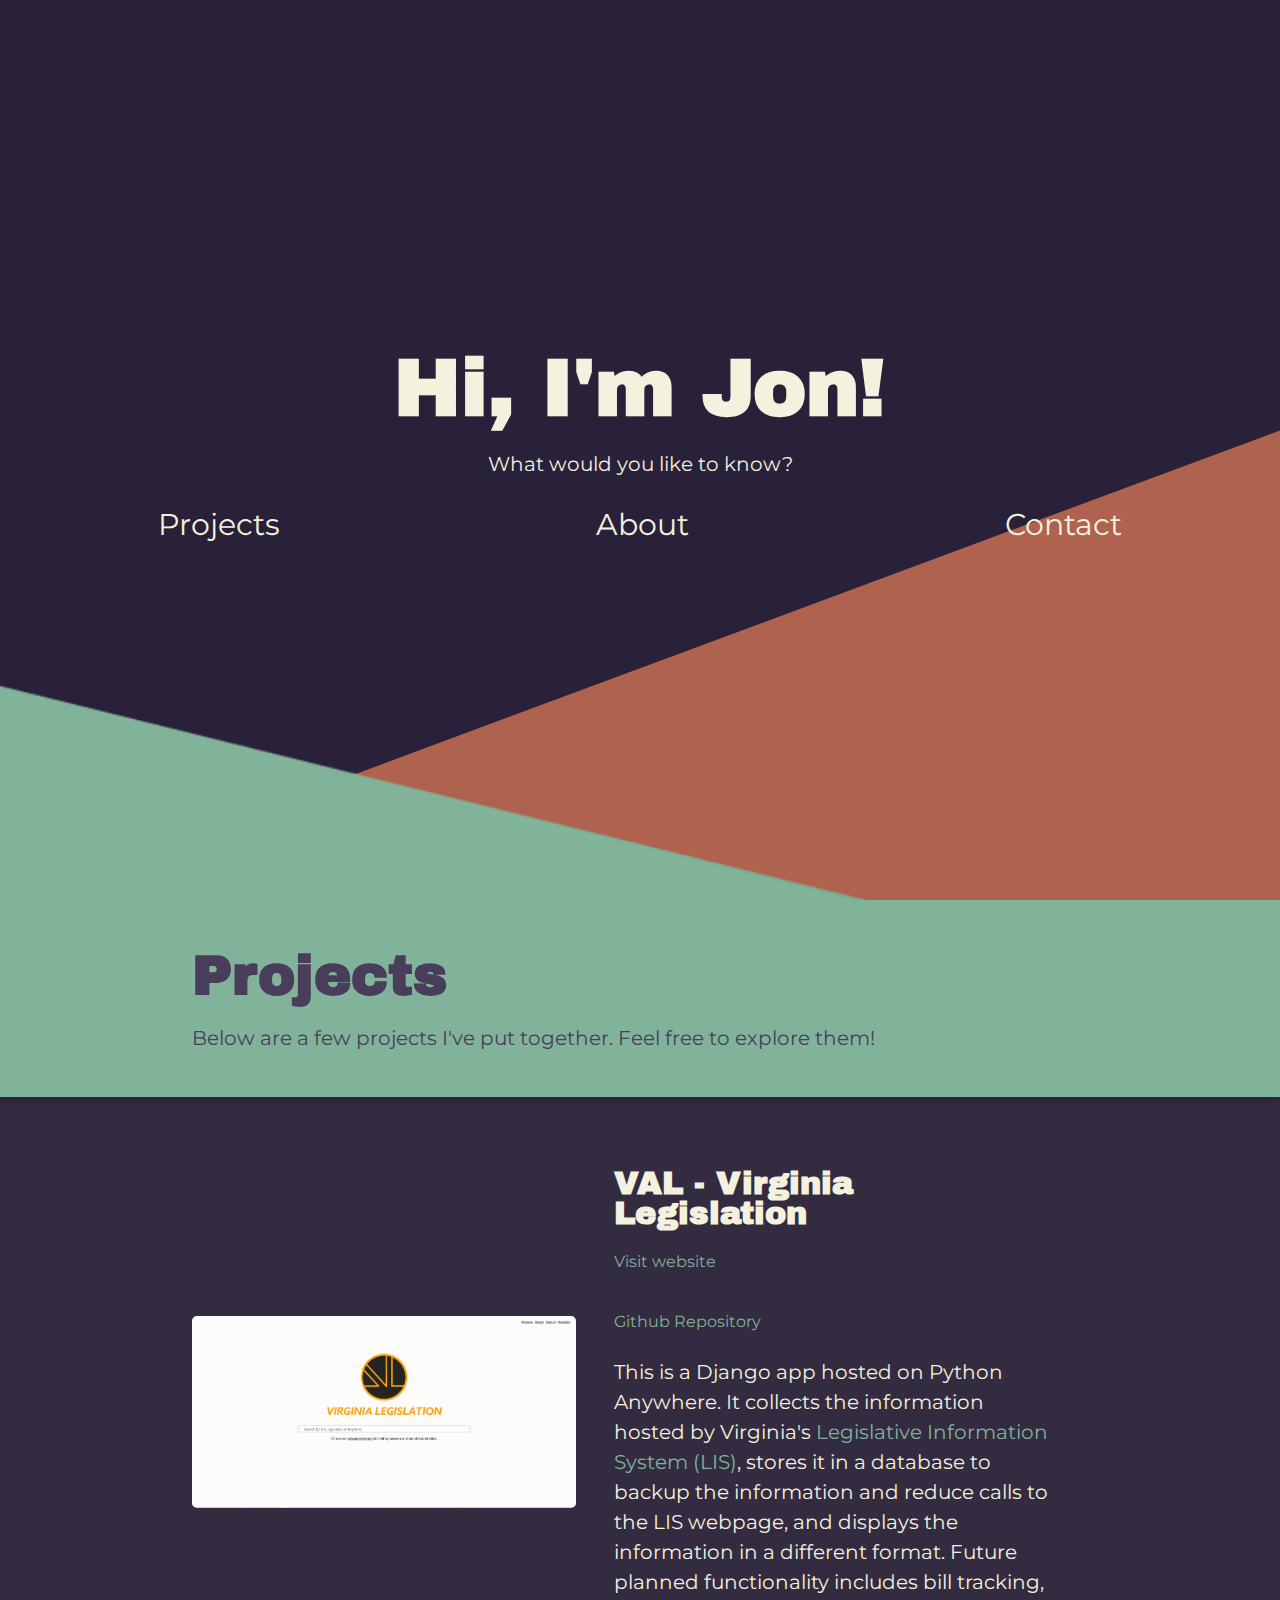
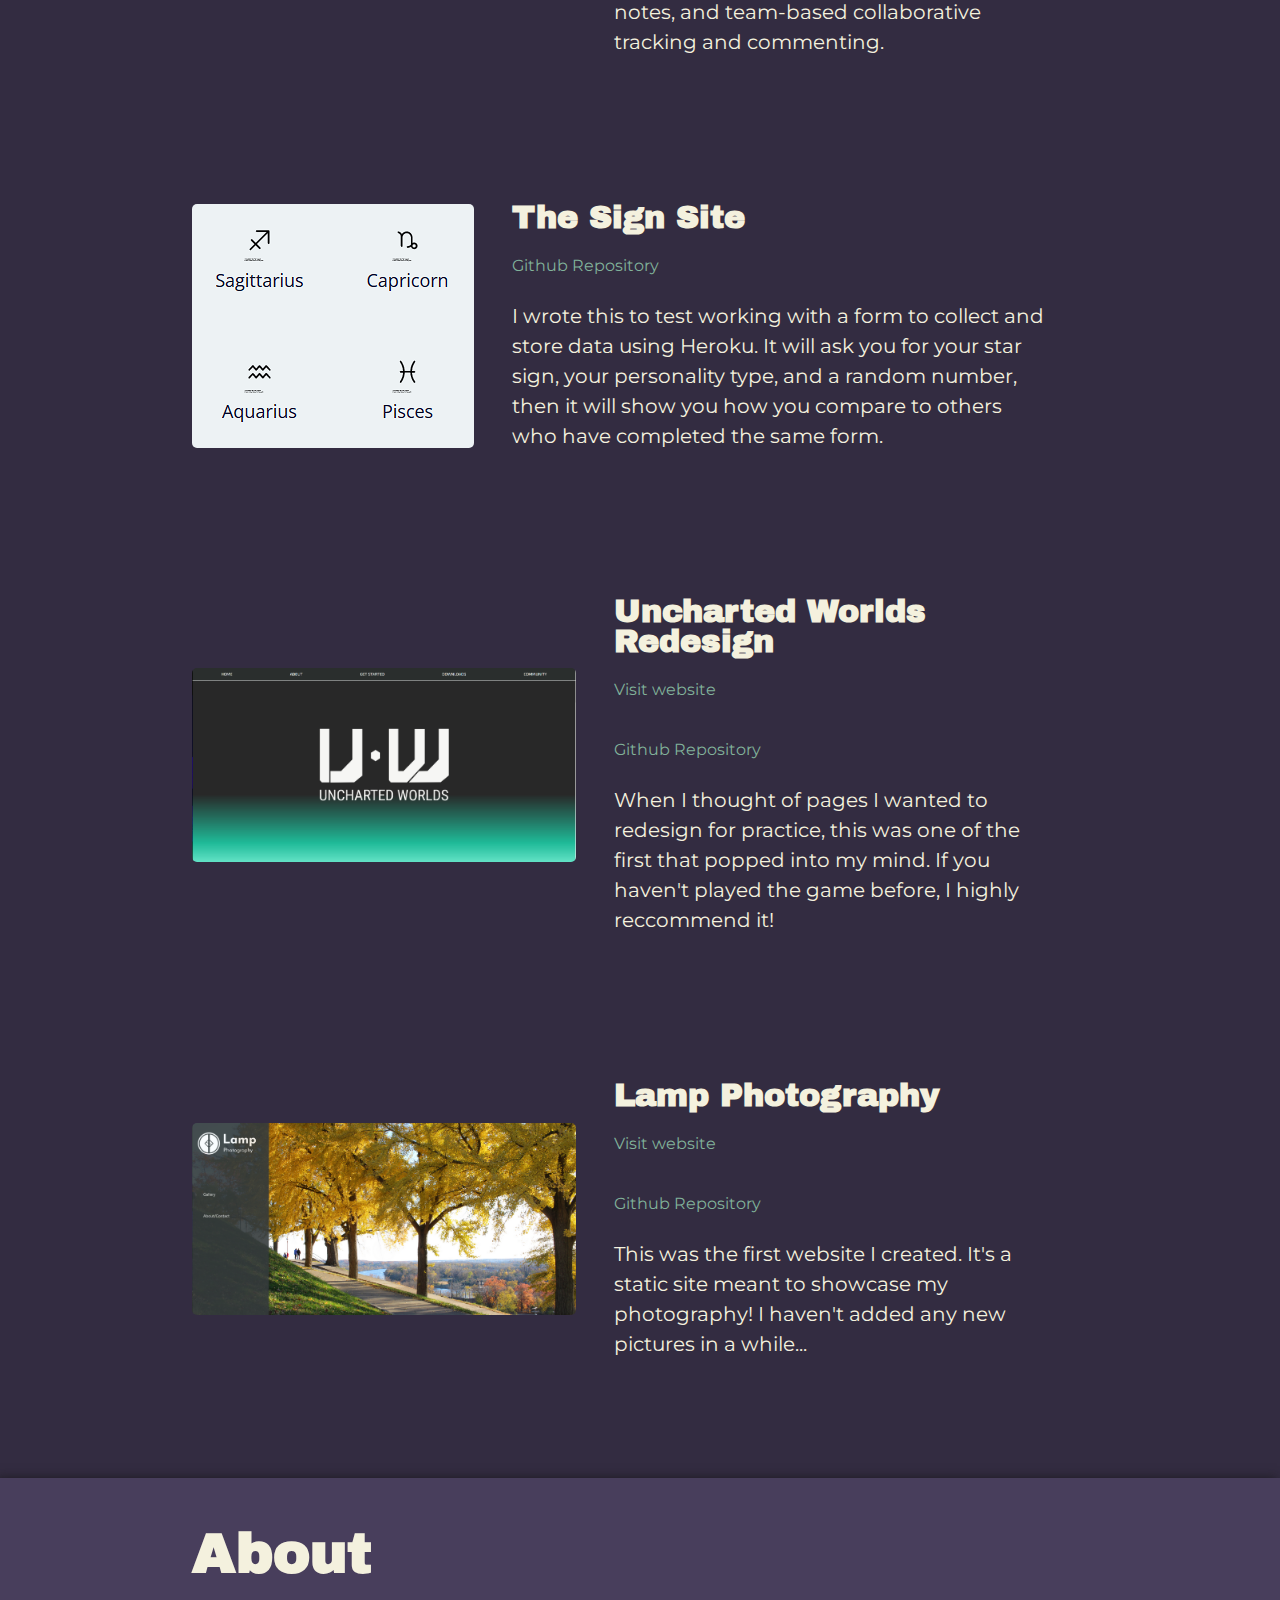
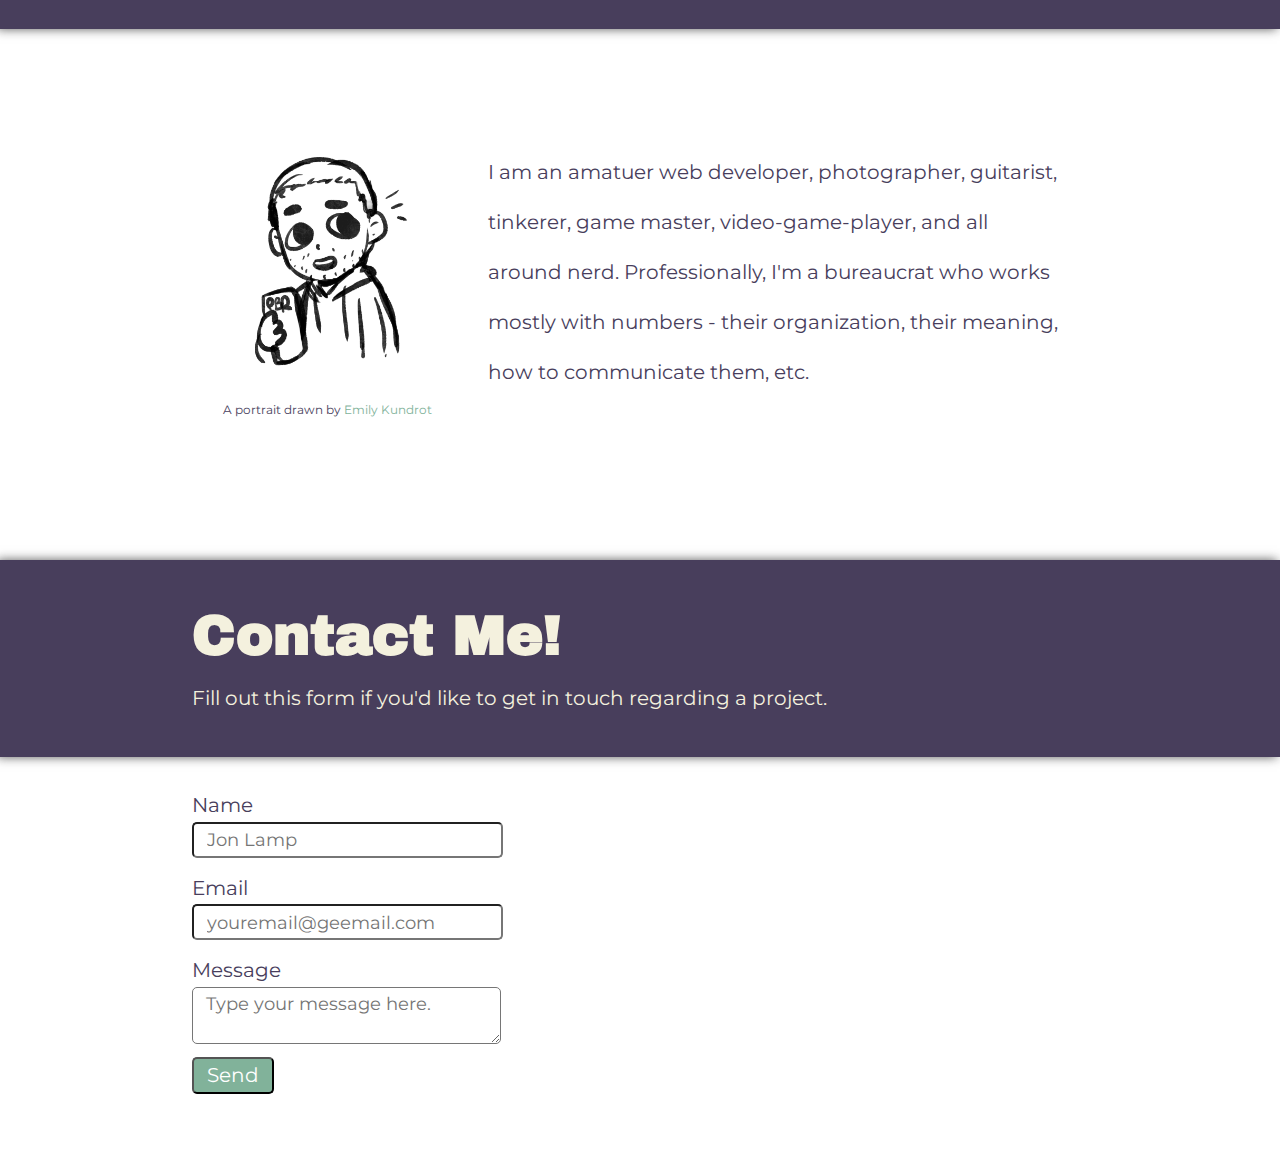
<file: index.html>
<!DOCTYPE html>
<head>
    <meta name="viewport" content="width=device-width, initial-scale=0.86, maximum-scale=3.0, minimum-scale=0.86">
    <link href="https://fonts.googleapis.com/css2?family=Archivo+Black&family=Montserrat&display=swap" rel="stylesheet">
    <link href="resources/main.css"  rel="stylesheet" type="text/css"/>
    <link href="personal.css" rel="stylesheet" type="text/css"/>
    <title>Jon Lamp - Developer, Designer, and Photographer</title>
    <meta type="og:image" content="https://jalamp.com/resources/og_img.png"/>
    <meta type="og:title" content="Jon Lamp - Developer, Designer, and Photographer" />
    <meta type="og:type" content="website" />
    <meta type="og:description" content="Jon Lamp's locally-sourced, hand-crafted website." />
    <meta type="description" content="Jon Lamp's locally-sourced, hand-crafted website." />
</head>
<body>
    <div id="intro-background">
        <img id="background" src = "resources/parallax/midground.svg"/>
        <img id="midground" src= "resources/parallax/foreground.svg"/>
    </div>
    <section id="intro">
        <h1>Hi, I'm Jon!</h1>
        <p>What would you like to know?</p>
        <nav id="home-nav">
            <a href="#projects">Projects</a>
            <a href="#about">About</a>
            <a href="#contact">Contact</a>
        </nav>
    </section>
    <section id="projects" class="parallax">
        <div class="section-header">
            <h2>Projects</h2>
            <p>Below are a few projects I've put together. Feel free to explore them!</p>
        </div>
        <div class="project-container">
            <div class="project-image"><img src="/resources/val_screencap.png" alt="VAL Homepage"/></div>
            <div class="project-main">
                <h3>VAL - Virginia Legislation</h3>
                <a href="https://www.valegislation.com">Visit website</a><br>
                <a href="https://github.com/jonlamp/va_leg">Github Repository</a>
                <p>
                    This is a Django app hosted on Python Anywhere. It collects the information hosted by 
                    Virginia's <a href="https://lis.virginia.gov">Legislative Information System (LIS)</a>, stores it in a database
                    to backup the information and reduce calls to the LIS webpage, and displays the information in a different format.
                    Future planned functionality includes bill tracking, notes, and team-based collaborative tracking and commenting. 
                </p>
            </div>
        </div>
        <div class="project-container">
            <div class="project-image"><img src="/resources/signsite_screencap.png" alt="My Sign Site Home Page"/></div>
            <div class="project-main">
                <h3>The Sign Site</h3>
                <a href="https://github.com/jonlamp/signsite">Github Repository</a>
                <p>
                    I wrote this to test working with a form to collect and store data using Heroku.
                    It will ask you for your star sign, your personality type, and a random number, then it will show you 
                    how you compare to others who have completed the same form. 
                </p>
            </div>
        </div>
        <div class="project-container">
            <div class="project-image"><img src="/resources/uncharted-worlds.png" alt="My Uncharted Worlds Home Page"/></div>
            <div class="project-main">
                <h3>Uncharted Worlds Redesign</h3>
                <a href="https://unchartedworlds.jalamp.com">Visit website</a> <br>
                <a href="https://github.com/jonlamp/uncharted_worlds_static">Github Repository</a>
                <p>When I thought of pages I wanted to redesign for practice, this was one of the first that popped into my mind. If you haven't played the game before, I highly reccommend it!</p>
            </div>
        </div>
        <div class="project-container">
            <div class="project-image"><img src="/resources/photography.png" alt="Photography Home Page"/></div>
            <div class="project-main">
                <h3>Lamp Photography</h3>
                <a href="https://photography.jalamp.com">Visit website</a> <br>
                <a href="https://github.com/jonlamp/lamp-photography">Github Repository</a>
                <p>This was the first website I created. It's a static site meant to showcase my photography! I haven't added any new pictures in a while...</p>
            </div>
        </div>
    </section>
    <section id="about">
        <div class="section-header">
            <h2>About</h2>
        </div>
        <div id="about-content">
            <div id="portrait">
                <img id="portait-img" src="resources/em_portrait.PNG" alt="A portrait of me drawn by Emily Kundrot"/>
                <div id="caption">A portrait drawn by <a href="http://emilykundrot.science/">Emily Kundrot</a></div>
            </div>
            <p id="about-text">
                I am an amatuer web developer, photographer, guitarist, tinkerer, game master, video-game-player, and all around nerd.
                Professionally, I'm a bureaucrat who works mostly with numbers - their organization, their meaning, how to communicate them, etc.  
            </p>
        </div>
    </section>
    <section id="contact">
        <div id="title" class="section-header">
            <h2>Contact Me!</h2>
            <p>Fill out this form if you'd like to get in touch regarding a project.</p>
        </div>
        <div id="contact-content">
            <form onsubmit="event.preventDefault(); sendResponse();" method="POST">
                <div id="contact-questions">
                    <label for="name">Name</label>
                    <input type="text" id="contact-name" name="name" placeholder="Jon Lamp">
                    <label for="email">Email</label>
                    <input type="email" id="contact-email" name="email" placeholder="youremail@geemail.com">
                    <label for="message">Message</label>
                    <textarea name="message" id="contact-message" placeholder="Type your message here."></textarea>
                </div>
                <input type="submit" value="Send">
            </form>
        </div>
    </section>
    <script src="resources/scripts.js"></script>
    <script src="https://ajax.googleapis.com/ajax/libs/jquery/3.5.1/jquery.min.js"></script>
</body>
</file>
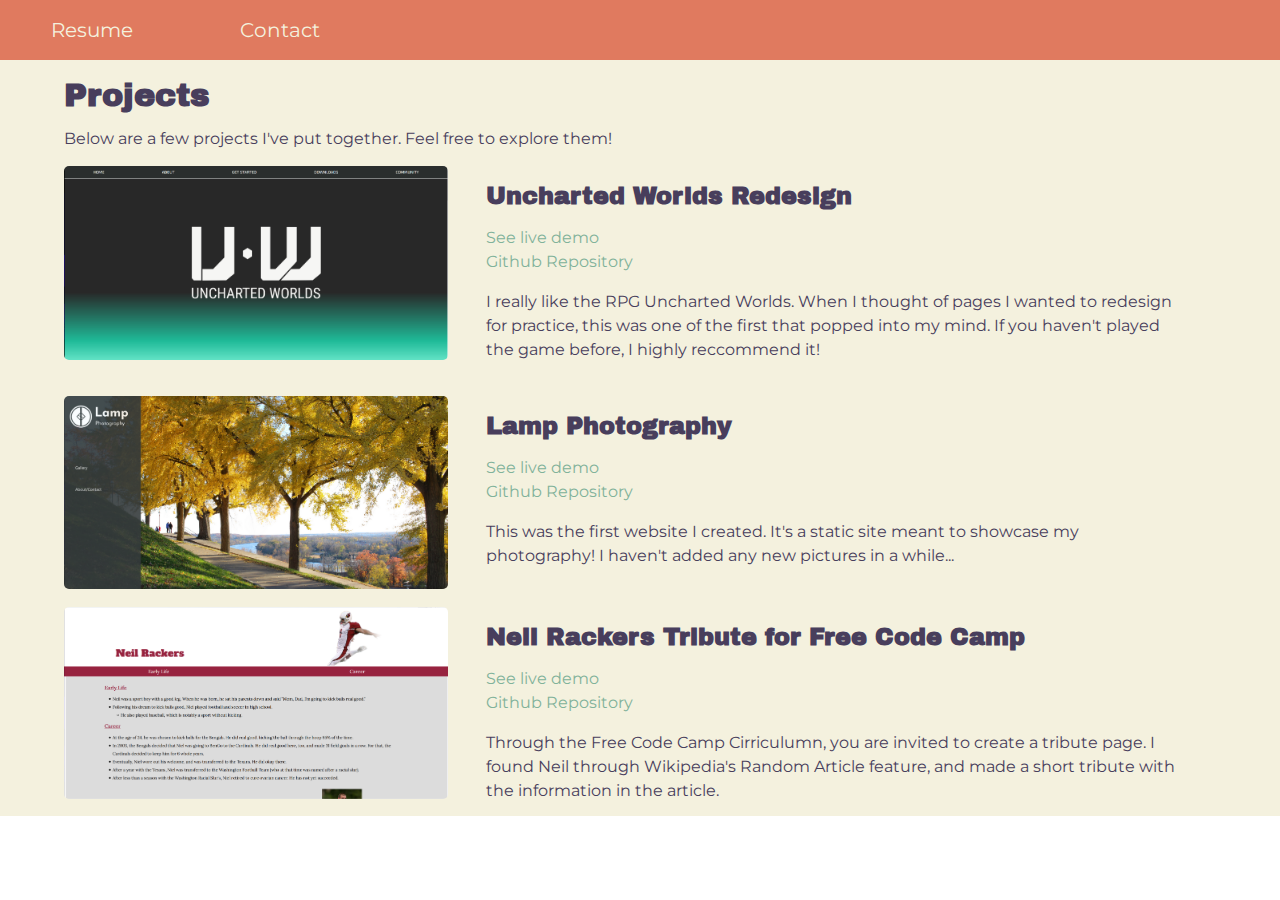
<file: projects.html>
<head>
    <link href="https://fonts.googleapis.com/css2?family=Archivo+Black&family=Montserrat&display=swap" rel="stylesheet">
    <link href="resources/main.css" rel="stylesheet" type="text/css"/>
    <link href="projects.css" rel="stylesheet" type="text/css"/>
    <title>Jon Lamp's Website</title>
</head>
<body>
    <nav>
        <a href="">Resume</a>
        <a href="">Contact</a>
    </nav>
    <main>
        <h1>Projects</h1>
        <p>Below are a few projects I've put together. Feel free to explore them!</p>
        <section>
            <div class="project-image"><img src="resources/uncharted-worlds.png" alt="My Uncharted Worlds Home Page"/></div>
            <div class="project-main">
                <h2>Uncharted Worlds Redesign</h2>
                <a href="https://unchartedworlds.jalamp.com">See live demo</a> <br>
                <a href="https://github.com/jonlamp/uncharted_worlds_static">Github Repository</a>
                <p>I really like the RPG Uncharted Worlds. When I thought of pages I wanted to redesign for practice, this was one of the first that popped into my mind. If you haven't played the game before, I highly reccommend it!</p>
            </div>
        </section>
        <section>
            <div class="project-image"><img src="resources/photography.png" alt="My Uncharted Worlds Home Page"/></div>
            <div class="project-main">
                <h2>Lamp Photography</h2>
                <a href="https://photography.jalamp.com">See live demo</a> <br>
                <a href="https://github.com/jonlamp/lamp-photography">Github Repository</a>
                <p>This was the first website I created. It's a static site meant to showcase my photography! I haven't added any new pictures in a while...</p>
            </div>
        </section>
        <section>
            <div class="project-image"><img src="resources/tribute.png" alt="My Uncharted Worlds Home Page"/></div>
            <div class="project-main">
                <h2>Neil Rackers Tribute for Free Code Camp</h2>
                <a href="https://tribute.jalamp.com">See live demo</a> <br>
                <a href="https://github.com/jonlamp/fcc_tribute">Github Repository</a>
                <p>Through the Free Code Camp Cirriculumn, you are invited to create a tribute page. I found Neil through Wikipedia's Random Article feature, and made a short tribute with the information in the article.</p>
            </div>
        </section>
    </main>
</body>
</file>
<file: resources/main.css>
:root {
    --main-white: #F4F1DE;
    --light: #F2CC8F;
    --dark: #483E5C;
    --acc1: #E07A5F;
    --acc2: #81B29A;
}
a {
    text-decoration: none;
}
a:hover {
    text-decoration: underline;
}
h1, h2, h3 {
    margin: 0px;
    font-family: "Archivo Black";
}
nav {
    position: static;
    top: 0px;
    width: 100%;
    background-color: var(--acc1);
    padding: 2vh 0vw;
}
nav a {
    color: var(--main-white);
    padding: 0vh 4vw;
    font-size: 1.25em;
}
nav .active {
    color: var(--dark);
    text-shadow: 0px 0px 7px rgba(72, 62, 92, 0.6);
}
main {
    color: var(--dark);
    padding: 2vh 5vw;
    height: 80vh;
}
</file>
<file: personal.css>
@keyframes spin{
    100% {
        transform: rotate(90deg);
    }
}
@keyframes fade {
    50% {
        opacity: 1;
    }
    100%{
        opacity: 0;
    }
}

html, body{
    padding: 0;
    margin: 0;
    height: 100%;
    max-width: 100vw;
}

body {
    display: flex;
    flex-direction: column;
    color:#483e5c;
}

body, input, button, textarea, select {
    font-family: 'Montserrat', sans-serif;
}

h1, h2, h3 {
    font-family: 'Archivo Black', sans-serif;
    font-size: 5em;
}
h1 {
    text-align: center;
}
h2 {
    font-size: 3.5em;
}
h3{
    font-size: 2em;
}
p, #home-nav{
    font-size: 20px;
    align-self: center;
}

#home-nav {
    display: flex;
    justify-content: space-around;
    width: 100%;
    flex-shrink: 2;
    background-color: rgba(0,0,0,0.0);
    transition: background-color 0.25s ease-in;
    padding: 10px 0px;
}

#home-nav a {
    text-decoration: none;
    transition: 0.3s ease-out;
    border-bottom: 3px solid transparent;
    font-size: 1.5em;
    color: var(--main-white);
}

#home-nav a:hover {
    border-color: white;
    font-size: 1.65em;
}
#intro {
    min-height: 100vh;
    position: absolute;
    display: flex;
    flex-direction: column;
    justify-content: center;
    width: 100%;
    max-width: 100%;
    margin-left: auto;
    margin-right: auto;
    z-index: 5;
    padding: 0px;
    color: var(--main-white);
}
#intro-background {
    position: relative;
    overflow: hidden;
    min-height: 100vh;
    width: 100%;
    margin: 0px;
    background-color: #292139;
}
#intro-background img{
    position: absolute;
    top: 0;
    max-width: 100vw;
    min-width: 800px;
    scale: 130%;
    height: 160vh;
}
#background {
    z-index: 1;
}
#midground {
    z-index: 2;
}
#foreground {
    z-index:3;
}
section {
    padding: 5vh 5vw;
}
section h2 {
    margin: 2vh 0vw;
}
section a{
    color: var(--acc2);
}
section a:hover {
    color: var(--acc1);
}
section img {
    max-width: 30vw;
    max-height: 30vh;
    border-radius: 5px;

}
.section-header {
    background-color: var(--dark);
    color: var(--main-white);
    margin: -5vh -5vw 0vh -5vw !important;
    padding: 3vh 5vw 3vh 15vw;
    box-shadow: -3px 0px 10px rgba(20,20,20,.7);
}
.sticky {
    position: fixed;
    top:0;
    left: 0;
    background-color: var(--main-white) !important;
    width: 100% !important;
    margin: 0px;
    font-size: .95em !important;
}
.sticky a {
    color: var(--dark)!important;
}
#projects {
    background: #332C41;
    color: var(--main-white);
}
#projects .section-header {
    background-color: var(--acc2);
    color: var(--dark)
}
.project-container:first-of-type {
    margin-bottom: 3vh;
}
.project-container {
    display: flex;
    align-content: center;
    padding: 3vh 10vw;
}
.project-container div:first-child {
    align-self: center;
}

.project-main {
   display: flex;
   flex-direction: column;
   padding: 3vh 3vw;
   line-height: 30px;
   flex-grow: 2;
}
.project-main h3 {
    text-align: left;
    padding: 2vh 0vw;
}

#about-content {
    display:flex;
    padding: 2vh 10vw;
    min-height: 50vh;
    align-items: center;
}
#portrait img {
    border-radius: 40px;
}
#about p {
    line-height: 50px;
    padding: 0vh 2vw;
}
#caption {
    font-size: 0.75em;
    text-align: center;
}
#contact-content {
    padding: 2vh 10vw;
}
#contact-questions label {
    display: block;
    padding: 2vh 0vw 0.5vh 0vw;
    font-size: 1.25em;
}
#contact-questions input, #contact-questions textarea {
    font-size: 1.15em;
    padding: 0.5vh 2vw 0.5vh 1vw;
    width: 30%;
    border-radius: 5px;
}

input[type="submit"] {
    font-size: 1.25em;
    padding: 0.5vh 1vw;
    border-radius: 5px;
    background-color: var(--acc2);
    color: white;
    margin-top: 1vh;
}

svg circle {
    stroke:black;
    stroke-width: 2px;
    fill:none;
}
#group1 {
    animation: spin 3s ease-out infinite;
    transform-origin: center;
}
#group1 circle {
    fill: rgba(129, 178, 154,0.7);
    stroke: none;
}
#group2 {
    animation: spin 6s ease-in-out infinite;
    transform-origin: center;
}
#group2 circle{
    fill: rgba(72, 62, 92,0.7);
    stroke: none;
}
@media only screen and (max-width: 900px) {
    nav a, p, input, textarea {
        font-size: 1rem;
    }
    nav a:hover {
        font-size: 1.15rem;
    }
    h1 {
        font-size: 3em;
    }
    h2 {
        font-size: 1.75em;
    }
    h3{
        font-size: 1.5em;
    }
    p {
        font-size: 1rem;
    }
    .project-container {
        flex-wrap: wrap;
    }
    .project-container img {
        min-width: 80vw;
    }
    .project-main {
        line-height: 40px;
    }
    #contact-questions input, #contact-questions textarea {
        font-size: 1rem;
        width: 80%;
    }
    #home-nav {
        flex-direction: column;
        align-items: center;
    }
    .sticky {
        flex-direction: row !important;
    }
    #intro-background svg{
        position: absolute;
        top: 0;
        max-width: 1800px;
        min-width: 800px;
        scale: 150%;
        height: 150vh;
        left: -600px;
    }
    #about-content {
        flex-direction: column;
    }
}
.cls-1 {
    fill: #af624e;
    fill-rule: evenodd;
  }
  .cls-2 {
    fill: #81b29a;
    fill-rule: evenodd;
  }
</file>
<file: projects.css>
body{
    height: 100%;
    width: 100%;
    margin: 0px;
    font-family: "Montserrat";
}
a {
    text-decoration: none;
}
a:hover {
    text-decoration: underline;
}
h1, h2, h3 {
    margin: 0px;
    font-family: "Archivo Black";
}
nav {
    position: static;
    top: 0px;
    width: 100%;
    background-color: var(--acc1);
    padding: 2vh 0vw;
}
nav a {
    color: var(--main-white);
    padding: 0vh 4vw;
    font-size: 1.25em;
}
main {
    background-color: var(--main-white);
    color: var(--dark);
    padding: 2vh 5vw;
}
section {
    margin-top: 2vh;
    display: flex;
}
section h2 {
    margin: 2vh 0vw;
}
section a{
    color: var(--acc2);
}
section a:hover {
    color: var(--acc1);
}
section img {
    max-width: 30vw;
    max-height: 30vh;
    border-radius: 5px;
}
.project-main {
    padding: 0vh 3vw;
    line-height: 1.5em;
}
</file>
